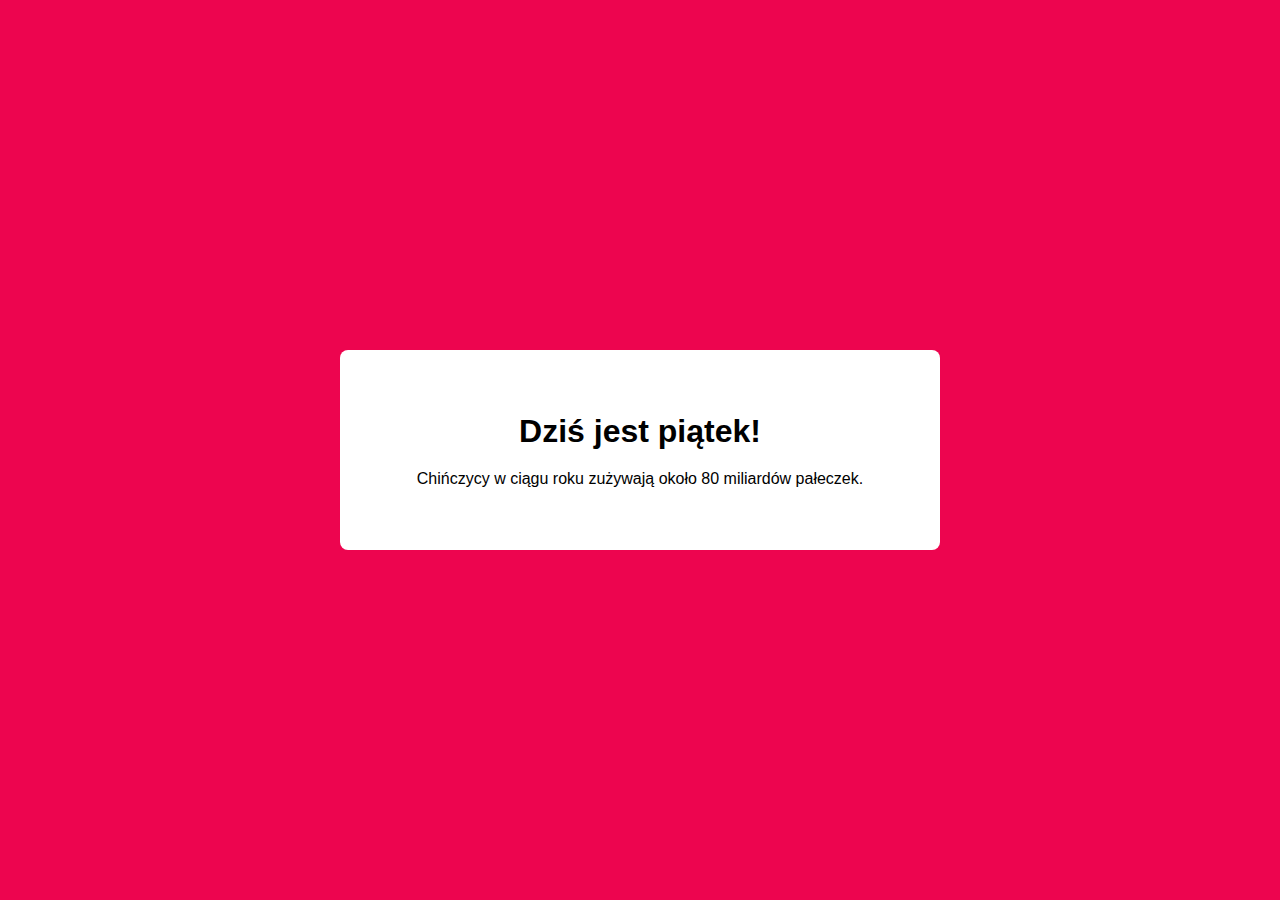
<file: Aktualny dzien i losowa ciekawostka/index.html>
<!DOCTYPE html>
<html lang="en">
<head>
    <meta charset="UTF-8">
    <meta name="viewport" content="width=device-width, initial-scale=1.0">
    <title>Document</title>
    <link rel="stylesheet" href="./style.css">
</head>
<body>
    <div class="box">
        <h1>Dziś jest <span class="current-day"></span>!</h1>
        <p class="fun-fact"></p>
    </div>
    <script src="./script.js"></script>
</body>
</html>
</file>
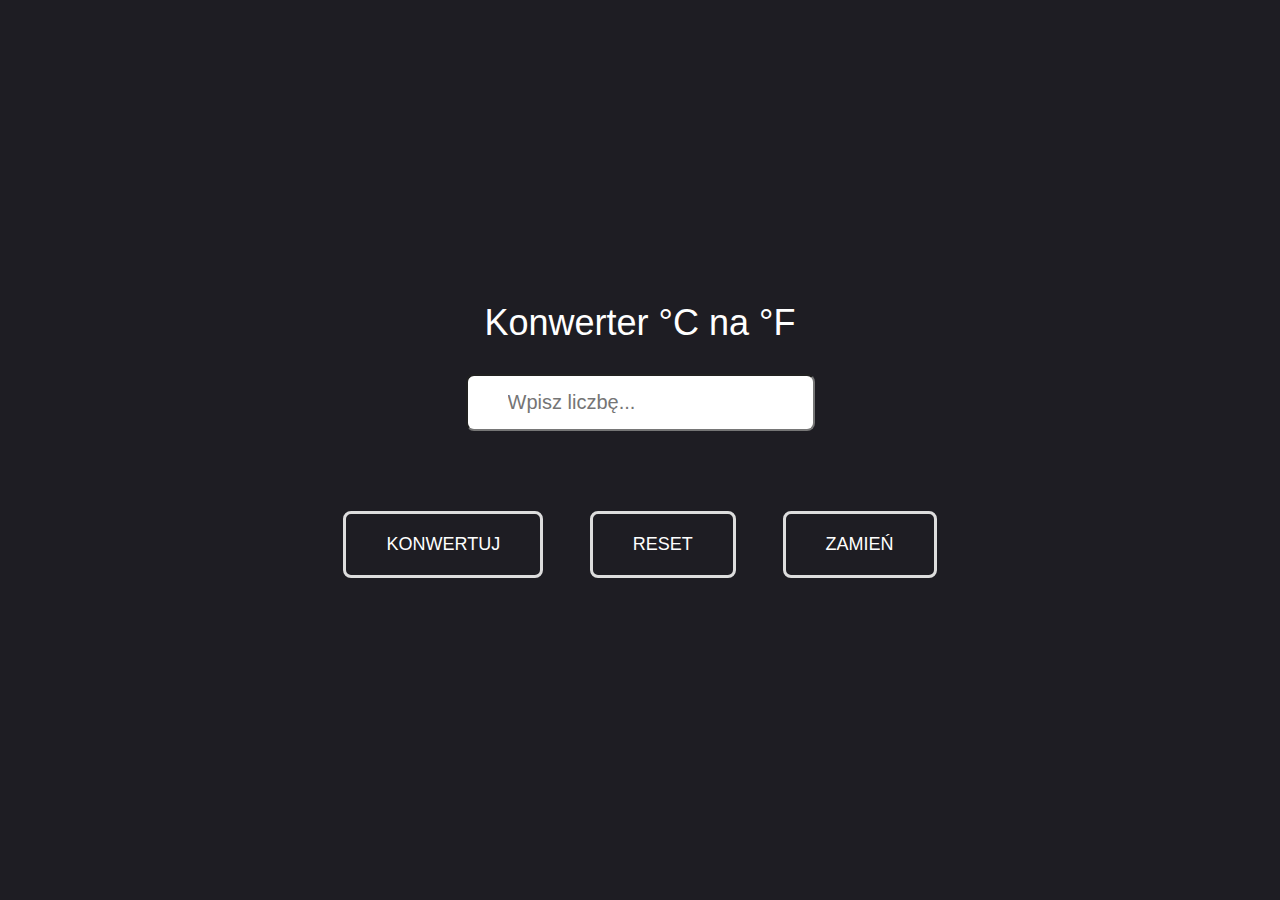
<file: Konwerter/html.html>
<!DOCTYPE html>
<html lang="en">
<head>
	<meta charset="UTF-8">
	<meta name="viewport" content="width=device-width, initial-scale=1.0">
	<title>Document</title>
	<link rel="stylesheet" href="./css.css">
</head>
<body>
	<label for="converter">Konwerter <span class="one">°C</span> na <span class="two">°F</span></label>
	<input type="number" id="converter" placeholder="Wpisz liczbę...">
	<p class="result"></p>

	<div>
		<button class="conv">Konwertuj</button>
		<button class="reset">Reset</button>
		<button class="change">Zamień</button>
	</div>
	<script src="./konwerter.js"></script>
</body>
</html>
</file>
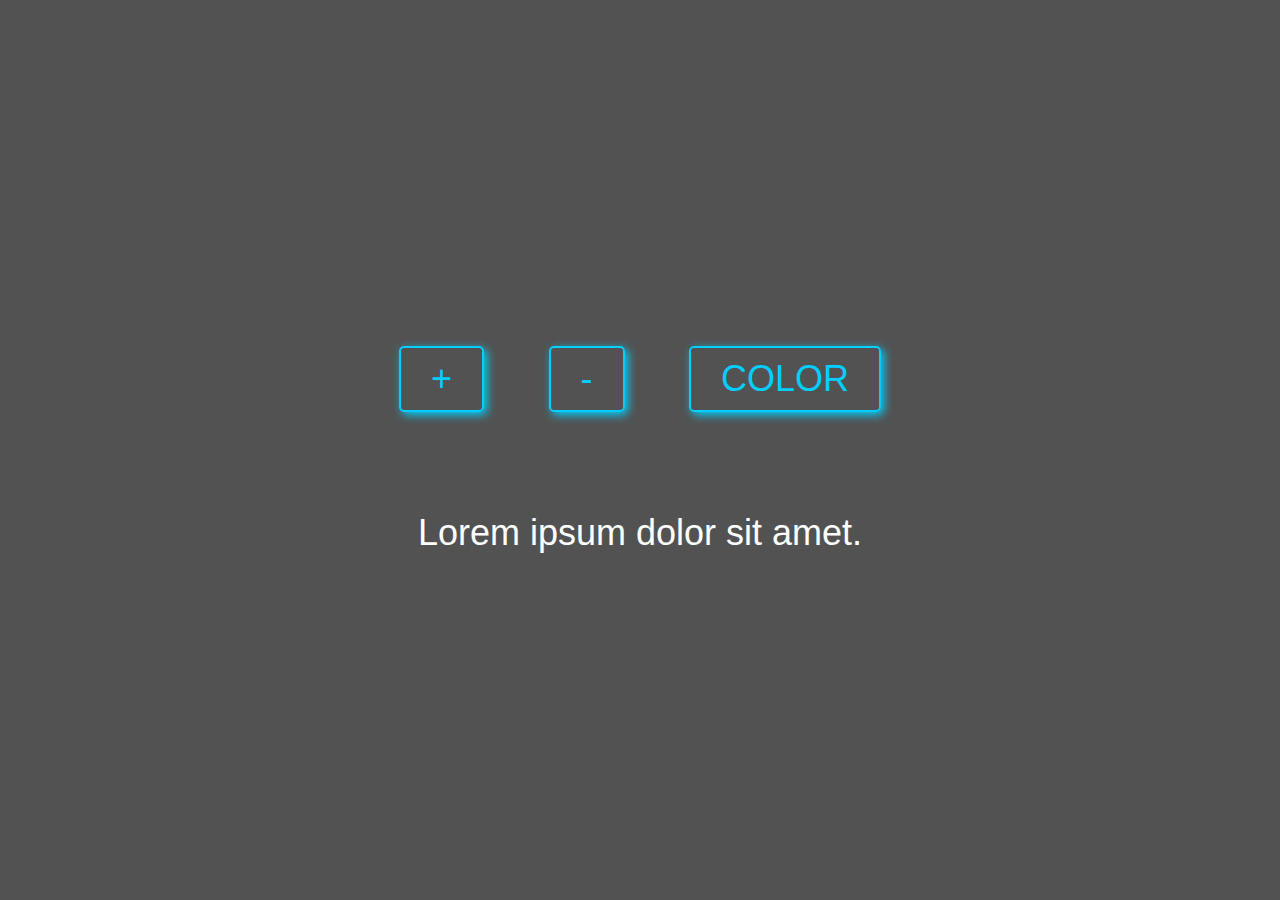
<file: Powi©ksz, pomniejsz i zmieš kolor/html.html>
<!DOCTYPE html>
<html lang="en">
<head>
	<meta charset="UTF-8">
	<meta name="viewport" content="width=device-width, initial-scale=1.0">
	<title>Document</title>
	<link rel="stylesheet" href="./css.css">
</head>
<body>
	<div class="buttons">
		<button class="sizeUp">+</button>
		<button class="sizeDown">-</button>
		<button class="color">color</button>
	</div>
	<div class="text">
		<p>Lorem ipsum dolor sit amet.</p>
	</div>
	<script src="./script.js"></script>
</body>
</html>
</file>
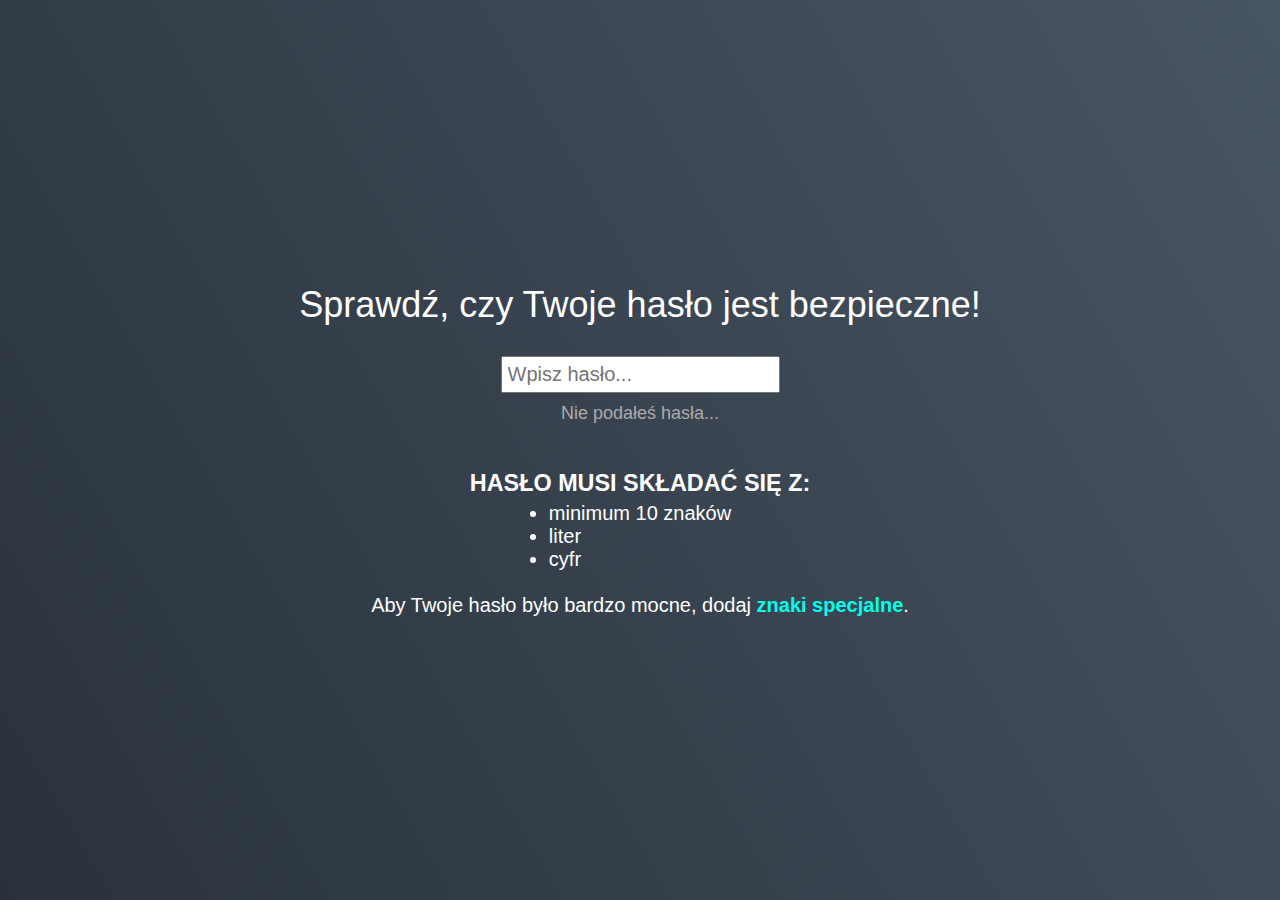
<file: Walidator hasla/html.html>
<!DOCTYPE html>
<html lang="en">
<head>
	<meta charset="UTF-8">
	<meta name="viewport" content="width=device-width, initial-scale=1.0">
	<title>Document</title>
	<link rel="stylesheet" href="./css.css">
</head>
<body>
	<label for="password">Sprawdź, czy Twoje hasło jest bezpieczne!</label>
<input type="text" id="password" placeholder="Wpisz hasło...">
<p class="passinfo">Nie podałeś hasła...</p>
<br><br>
<h3 style="text-transform: uppercase; margin-bottom: 5px;">Hasło musi składać się z:</h3>
<ul>
	<li>minimum 10 znaków</li>
	<li>liter</li>
	<li>cyfr</li>
</ul>
<br>
<p>Aby Twoje hasło było bardzo mocne, dodaj <span style="font-weight: bold; color:rgb(0, 255, 234);">znaki
		specjalne</span>.</p>
		<script src="./password_validator.js"></script>
</body>
</html>
</file>
<file: Aktualny dzien i losowa ciekawostka/style.css>
* {
	box-sizing: border-box;
	margin: 0;
	padding: 0;
}
body {
	display: flex;
	justify-content: center;
	align-items: center;
	flex-direction: column;
	padding: 2em;
	height: 100vh;
	font-family: 'Open Sans', sans-serif;
    background-color: #ed054f;
}

.box {
	display: flex;
	justify-content: center;
	align-items: center;
	flex-direction: column;
	width: 600px;
	min-height: 200px;
	padding: 30px;
	border-radius: 8px;
	background-color: #fff;
}

.fun-fact {
    margin-top: 20px;
}
</file>
<file: Konwerter/css.css>
* {
	box-sizing: border-box;
	margin: 0;
	padding: 0;
}

body {
	display: flex;
	justify-content: center;
	align-items: center;
	flex-direction: column;
	position: relative;
	height: 100vh;
	font-family: 'Open Sans', sans-serif;
	color: #fff;
	background-color: #1e1d23;
	font-size: 24px;
}



.result {
	margin-bottom: 50px;
}

label {
    font-size: 36px;
}

input {
    margin-top: 30px;
    margin-bottom: 10px;
    padding: 15px 40px;
	border-radius: 8px;
    font-size: 20px;
}

button {
	padding: 20px 40px;
	margin: 20px;
	cursor: pointer;
	background: none;
	color: #fff;
	font-size: 18px;
	border: 3px solid #ddd;
	border-radius: 8px;
	transition: 0.3s;
	text-transform: uppercase;
}

button:hover {
    background-color: #ddd;
	color: #000;
}
</file>
<file: Powi©ksz, pomniejsz i zmieš kolor/css.css>
* {
    box-sizing: border-box;
    margin: 0;
    padding: 0;
}

body {
    display: flex;
    justify-content: center;
    align-items: center;
    flex-direction: column;
    height: 100vh;
    font-family: 'Montserrat', sans-serif;
    color: rgb(255, 255, 255);
    background-color: rgba(82, 82, 82);
}

div {
    padding: 50px;
}

p {
    font-size: 36px;
}

button {
    margin: 0 30px;
    padding: 10px 30px;
    background: none;
    border: 2px solid #00cfff;
    border-radius: 5px;
    color: #00cfff;
    font-size: 36px;
    text-transform: uppercase;
    cursor: pointer;
    transition: color .3s, box-shadow .3s;
    box-shadow: 3px 3px 10px #00cfff
}

button:hover {
    color: #00ffae;
    box-shadow: 3px 3px 10px #00ffae;
}
</file>
<file: Walidator hasla/css.css>
* {
    box-sizing: border-box;
    margin: 0;
    padding: 0;
}

body {
    display: flex;
    justify-content: center;
    align-items: center;
    flex-direction: column;
    height: 100vh;
    font-family: 'Montserrat', sans-serif;
    color: rgb(255, 255, 255);
    background-image: linear-gradient(60deg, #29323c 0%, #485563 100%);
    font-size: 20px;
}

label {
    font-size: 36px;
}

input {
    margin-top: 30px;
    margin-bottom: 10px;
    padding: 5px;
    font-size: 20px;
}

.passinfo {
    font-size: 18px;
    color: rgb(172, 169, 169);
}



button {
    margin: 0 30px;
    padding: 10px 30px;
    background: none;
    border: 2px solid #00cfff;
    border-radius: 5px;
    color: #00cfff;
    font-size: 36px;
    text-transform: uppercase;
    cursor: pointer;
    transition: color .3s, box-shadow .3s;
    box-shadow: 3px 3px 10px #00cfff
}

button:hover {
    color: #00ffae;
    box-shadow: 3px 3px 10px #00ffae;
}
</file>
